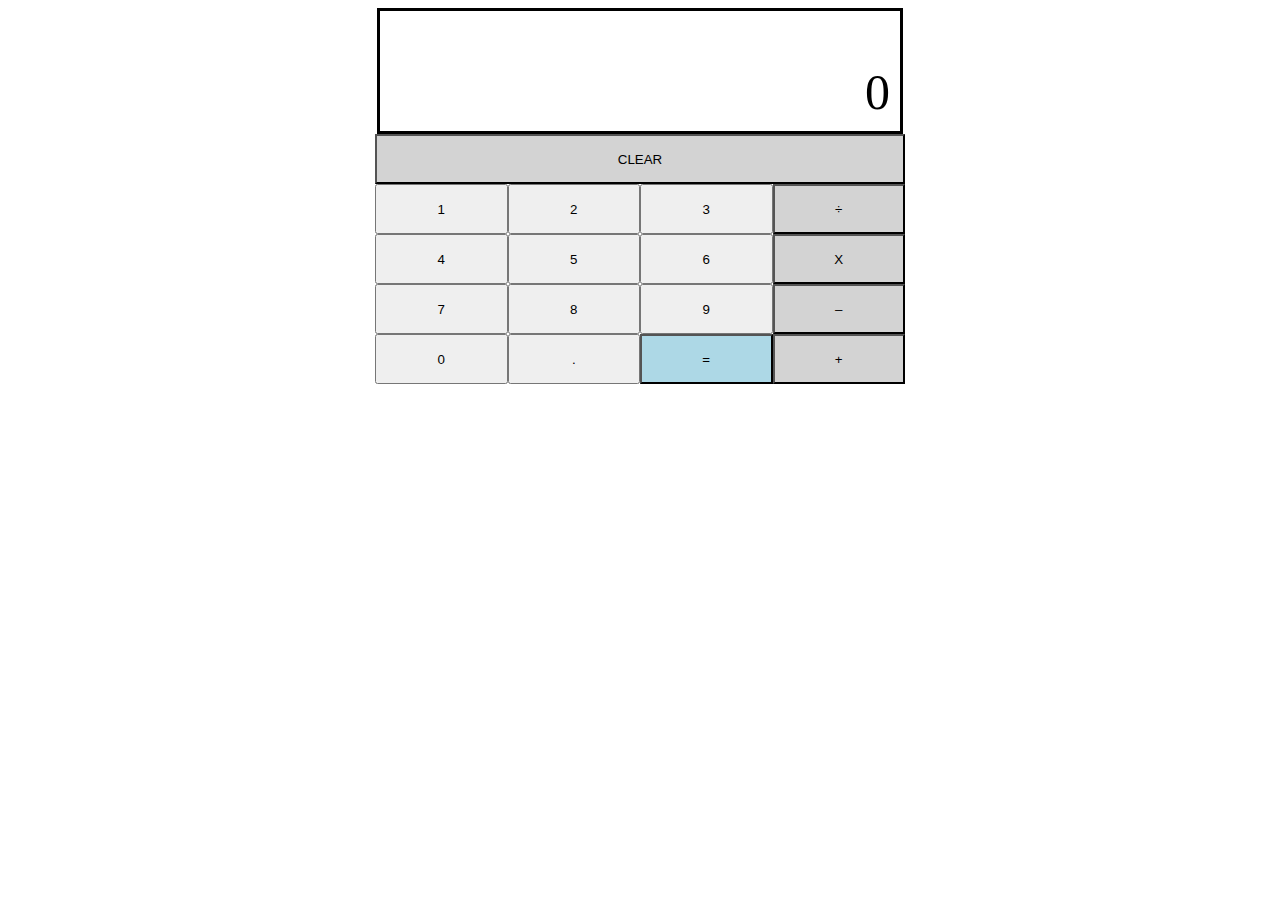
<file: calculator/index.html>
<!DOCTYPE html>
<html lang="en">
<head>
    <meta charset="UTF-8">
    <meta http-equiv="X-UA-Compatible" content="IE=edge">
    <meta name="viewport" content="width=device-width, initial-scale=1.0">
    <link rel="stylesheet" href="style.css">
    <script src="script.js" defer></script>
    <title>Document</title>
</head>
<body>
    <div class="top_screen">0</div>
    <button class="clear">CLEAR</button>
    <div class="bottom">
        <button class="number">1</button>
        <button class="number">2</button>
        <button class="number">3</button>
        <button class="op">÷</button>
        <button class="number">4</button>
        <button class="number">5</button>
        <button class="number">6</button>
        <button class="op">X</button>
        <button class="number">7</button>
        <button class="number">8</button>
        <button class="number">9</button>
        <button class="op">–</button>
        <button class="number">0</button>
        <button class="decimal">.</button>
        <button class="equal">=</button>
        <button class="op">+</button>
    </div>

</body>
</html>
</file>
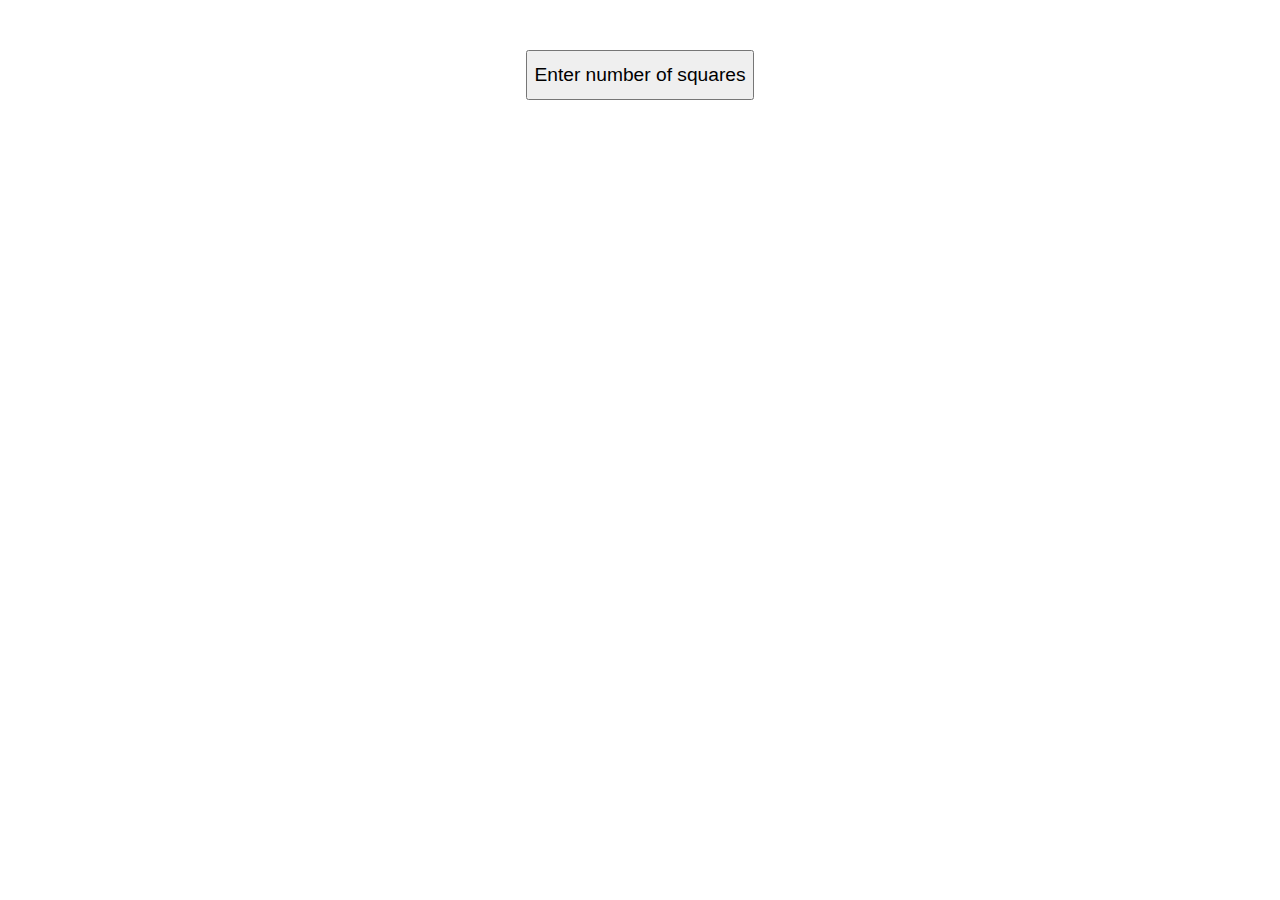
<file: etch-a-sketch/index.html>
<!DOCTYPE html>
<html lang="en">
<head>
    <meta charset="UTF-8">
    <meta http-equiv="X-UA-Compatible" content="IE=edge">
    <meta name="viewport" content="width=device-width, initial-scale=1.0">
    <link rel="stylesheet" href="style.css">
    <script src="script.js" defer></script>
    <title>Etch-A-Sketch</title>
</head>
<body>
    <div class="top_btn">
        <button class="grid_btn">Enter number of squares</button>
    </div>

    <div class="grid_container"></div>
</body>
</html>
</file>
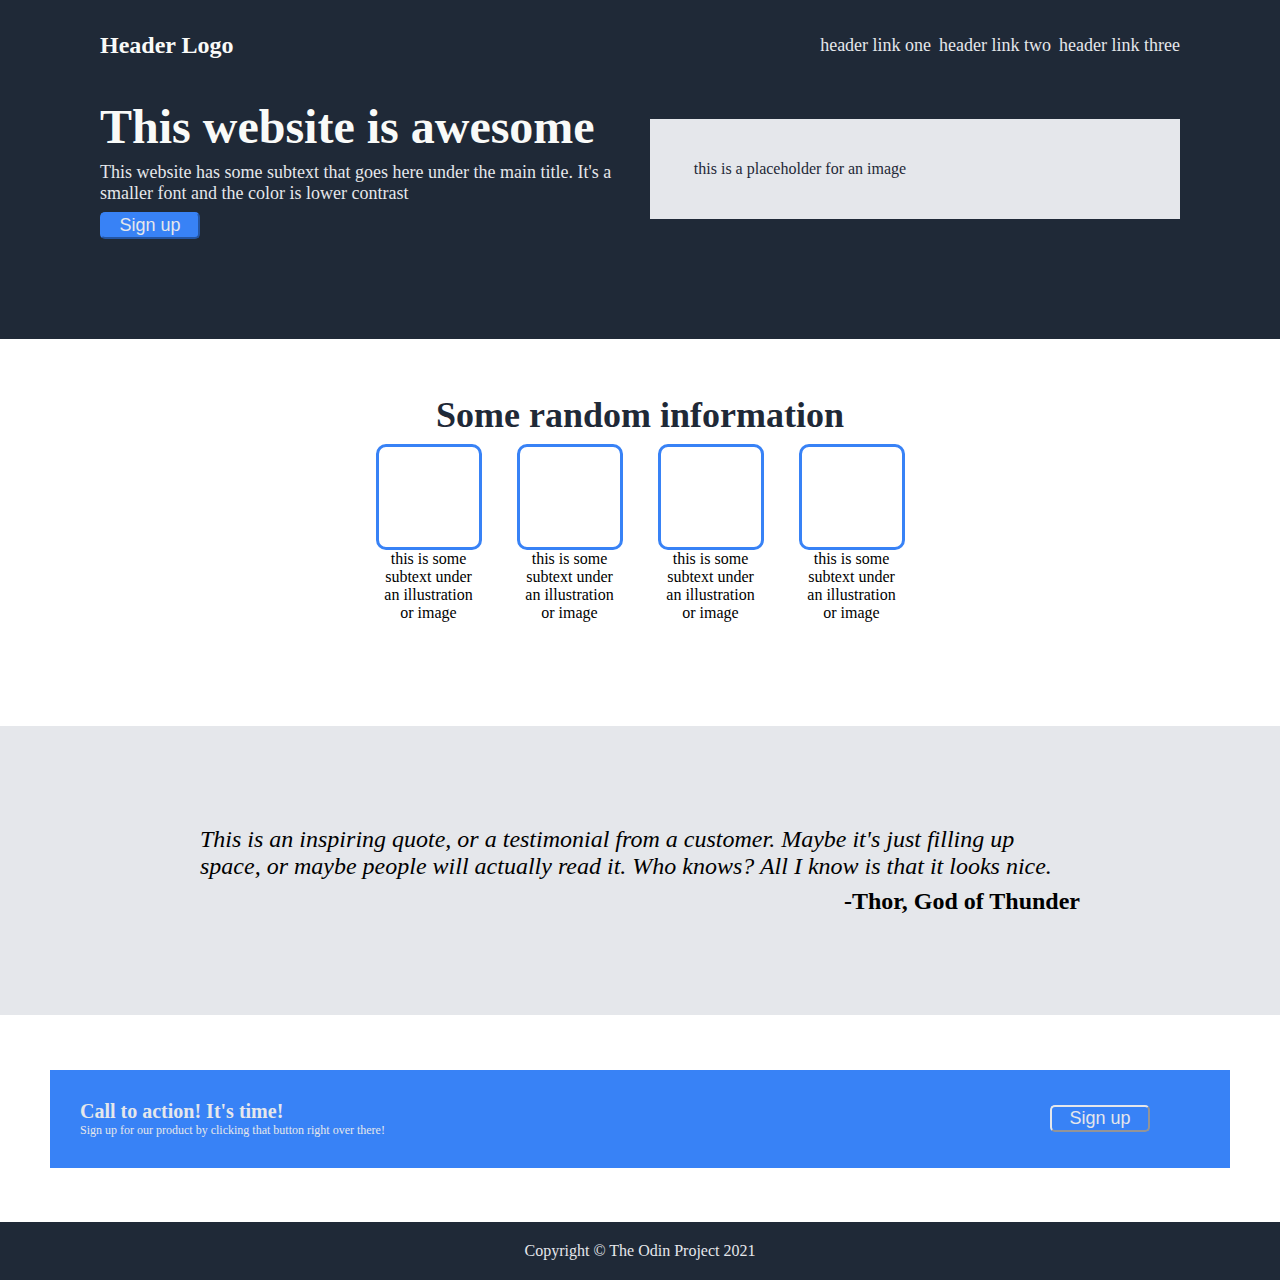
<file: landing-page/index.html>
<!DOCTYPE html>
<html lang="en">
<head>
    <meta charset="UTF-8">
    <meta http-equiv="X-UA-Compatible" content="IE=edge">
    <meta name="viewport" content="width=device-width, initial-scale=1.0">
    <title>Landing Page</title>
    <link rel="stylesheet" href="styles.css">
</head>
<body>
    <div class="top">
        <div class="header">
            <p class="logo">Header Logo</p>
            <ul>
                <li>header link one</li>
                <li>header link two</li>
                <li>header link three</li>
            </ul>
        </div>
        <div class="content1">
            <div class="content1-left">
                <div class="title">This website is awesome</div>
                <div class="body">This website has some subtext that goes here under the main title. It's a smaller font and the color is lower contrast</div>
                <button>Sign up</button>
            </div>
            <div class="content1-right">
                <div class="innertext">this is a placeholder for an image</div>
            </div>
        </div>
    </div>
    <div class="content2">
        <div class="title2">Some random information</div>
        <div class="twocontainer">
            <div class="innerdiv2">
                <div class="emptyinner2"></div>
                <div class="innertext2">this is some subtext under an illustration or image</div>
            </div>
            <div class="innerdiv2">
                <div class="emptyinner2"></div>
                <div class="innertext2">this is some subtext under an illustration or image</div>
            </div>
            <div class="innerdiv2">
                <div class="emptyinner2"></div>
                <div class="innertext2">this is some subtext under an illustration or image</div>
            </div>
            <div class="innerdiv2">
                <div class="emptyinner2"></div>
                <div class="innertext2">this is some subtext under an illustration or image</div>
            </div>
        </div>
    </div>
    <div class="content3">
        <div class="quote3">This is an inspiring quote, or a testimonial from a customer.
            Maybe it's just filling up space, or maybe people will actually
            read it. Who knows? All I know is that it looks nice.
        </div>
        <div class="author3">-Thor, God of Thunder</div>
    </div>
    <div class="content4">
        <div class="innercontent4">
            <div class="left4">
                <div class="title4">Call to action! It's time!</div>
                <div class="body4"> Sign up for our product by clicking that button right over there!</div>
            </div>
            <div class="right4">
                <button>Sign up</button>
            </div>
        </div>
    </div>
    <div class="footer">
        Copyright © The Odin Project 2021
    </div>
</body>
</html>
</file>
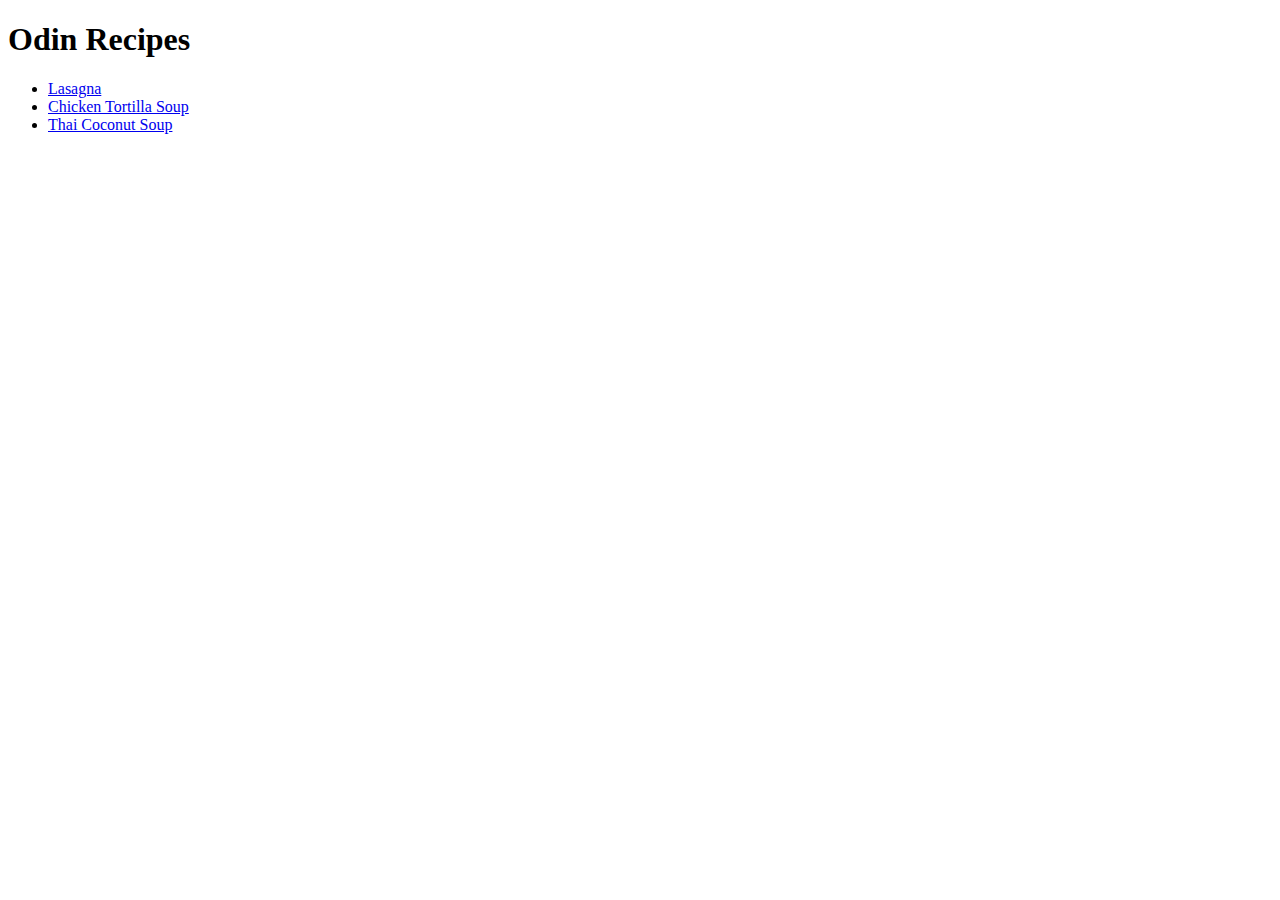
<file: odin-recipes/index.html>
<!DOCTYPE html>
<html lang="en">
<head>
    <meta charset="UTF-8">
    <meta http-equiv="X-UA-Compatible" content="IE=edge">
    <meta name="viewport" content="width=device-width, initial-scale=1.0">
    <title>Document</title>
</head>
<body>
    <h1>Odin Recipes</h1>
    <ul>
        <li><a href="./recipes/lasagna.html">Lasagna</a></li>
        <li><a href="./recipes/chickenTortillaSoup.html">Chicken Tortilla Soup</a></li>
        <li><a href="./recipes/thaiCoconutSoup.html">Thai Coconut Soup</a></li>
    </ul>
    
</body>
</html>
</file>
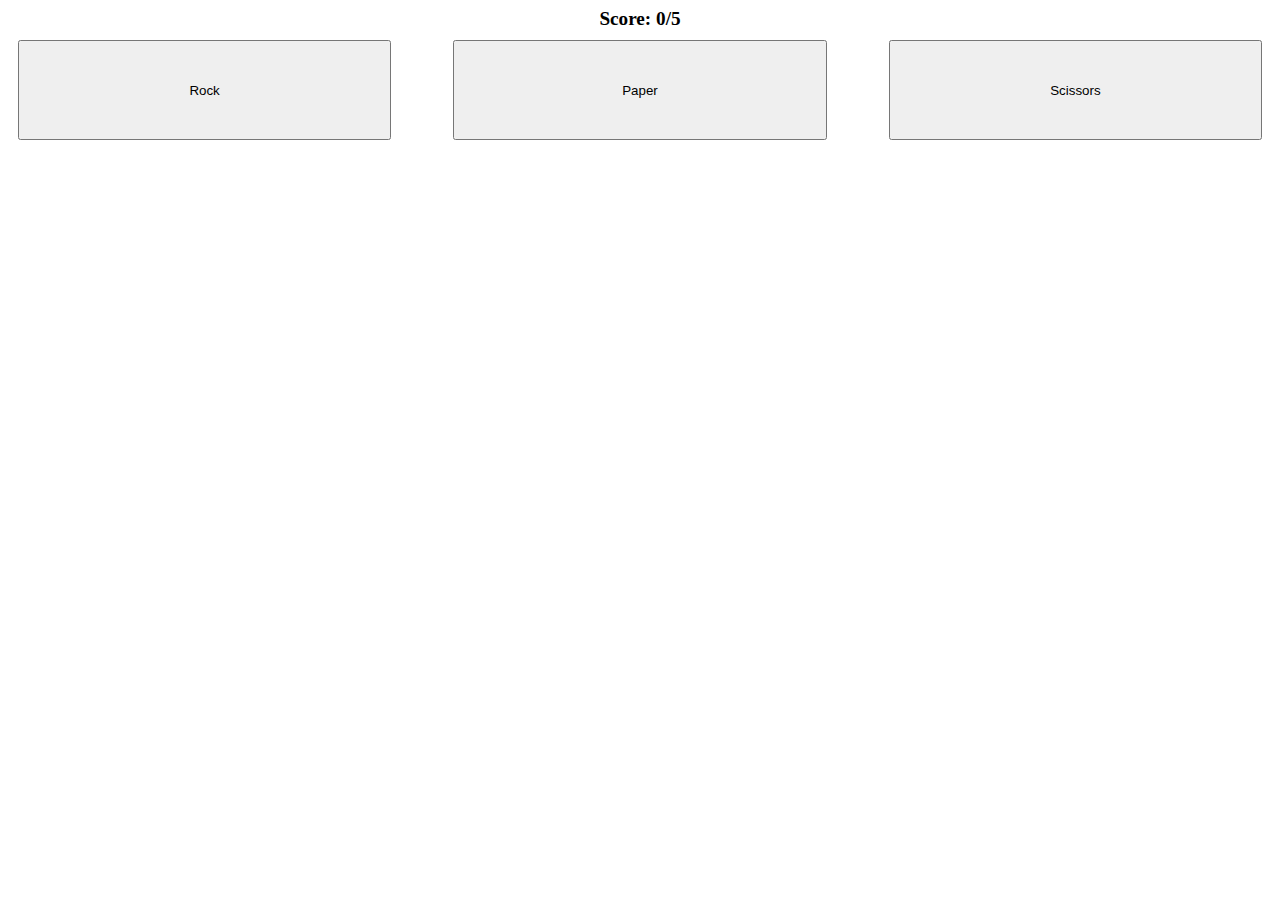
<file: rock-paper-scissors/index.html>
<!DOCTYPE html>
<html lang="en">
<head>
    <meta charset="UTF-8">
    <meta http-equiv="X-UA-Compatible" content="IE=edge">
    <meta name="viewport" content="width=device-width, initial-scale=1.0">
    <link rel="stylesheet" href="style.css">
    <script src="script.js" defer></script>
    <title>Rock Paper Scissors</title>
</head>
<body>
    <div class="results">Score: 0/5</div>
    <div class="player_sel">
        <button class="player_btn" id="playerRock">Rock</button>
        <button class="player_btn" id="playerPaper">Paper</button>
        <button class="player_btn" id="playerScissors">Scissors</button>
    </div>
</body>
</html>
</file>
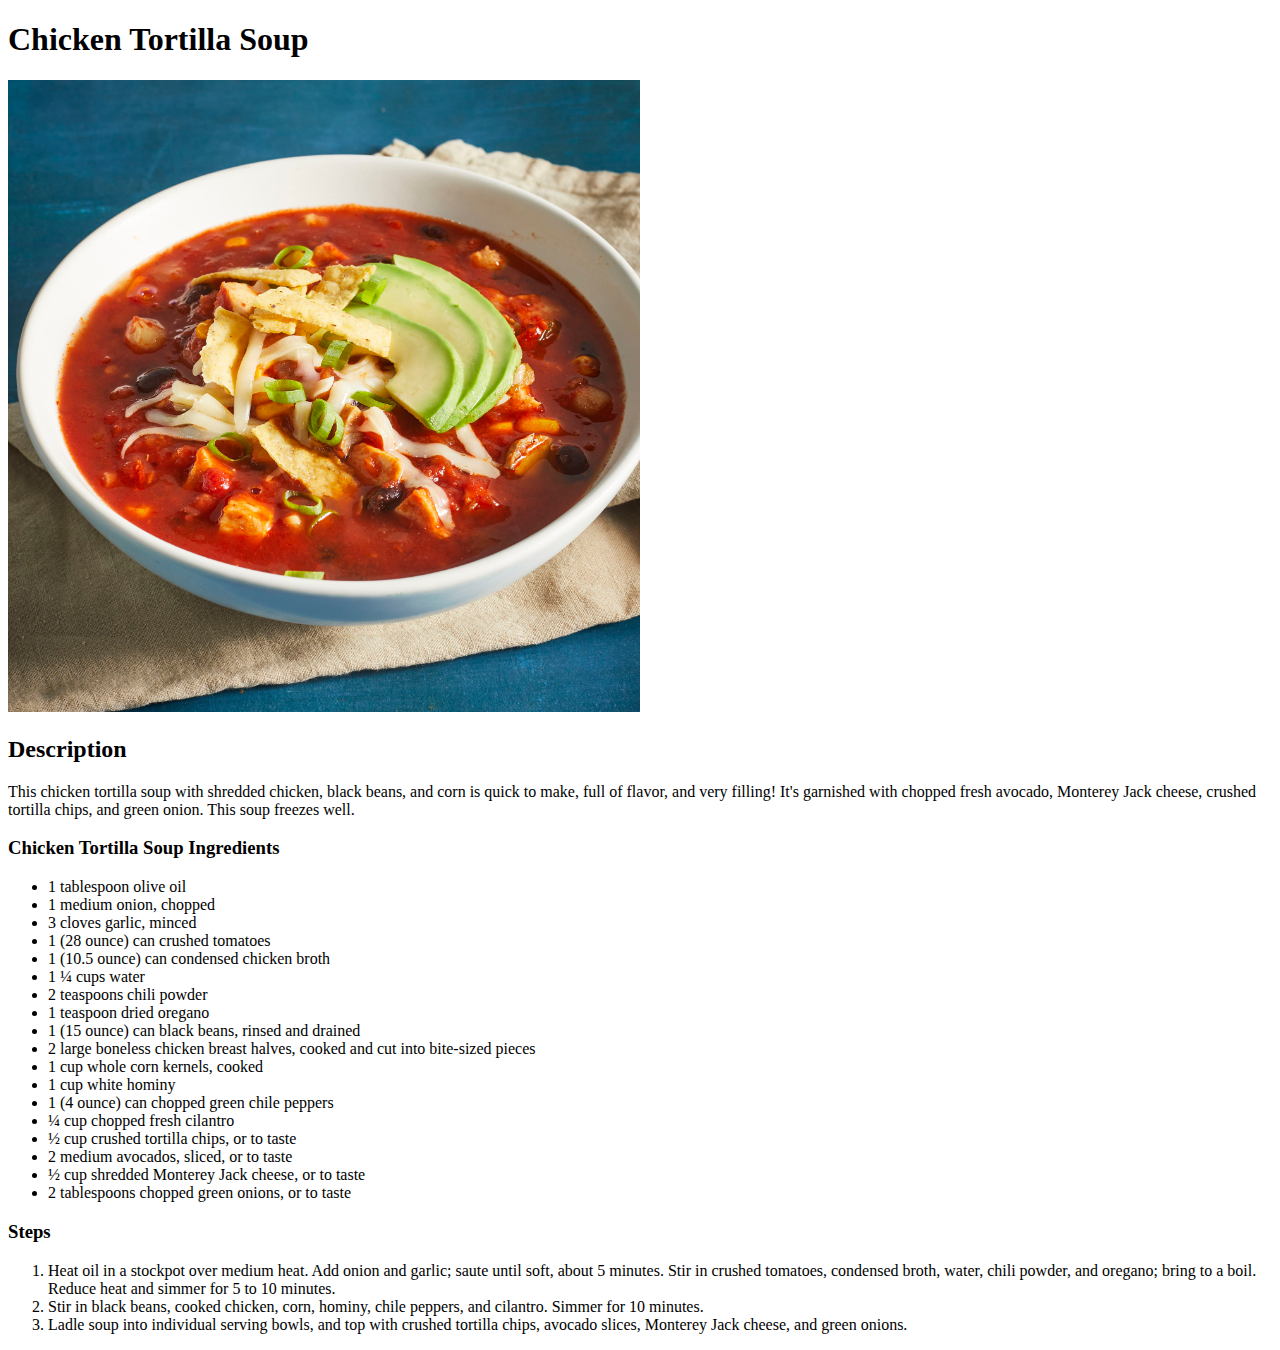
<file: odin-recipes/recipes/chickenTortillaSoup.html>
<!DOCTYPE html>
<html lang="en">
<head>
    <meta charset="UTF-8">
    <meta http-equiv="X-UA-Compatible" content="IE=edge">
    <meta name="viewport" content="width=device-width, initial-scale=1.0">
    <title>Document</title>
</head>
<body>
    <h1>Chicken Tortilla Soup</h1>
    <img src="../Images/chicken_soup.jpg" width="50%" height="50%" alt="Image of chicken tortilla soup">

    <h2>Description</h2>
     <p>This chicken tortilla soup with shredded chicken, black beans, and corn is quick to make, full of flavor, and very filling! It's garnished with chopped fresh avocado, Monterey Jack cheese, crushed tortilla chips, and green onion. This soup freezes well.</p>

    <h3>Chicken Tortilla Soup Ingredients</h3>
    <ul>
        <li>1 tablespoon olive oil</li>
        <li>1 medium onion, chopped</li>
        <li>3 cloves garlic, minced</li>
        <li>1 (28 ounce) can crushed tomatoes</li>
        <li>1 (10.5 ounce) can condensed chicken broth</li>
        <li>1 ¼ cups water</li>
        <li>2 teaspoons chili powder</li>
        <li>1 teaspoon dried oregano</li>
        <li>1 (15 ounce) can black beans, rinsed and drained</li>
        <li>2 large boneless chicken breast halves, cooked and cut into bite-sized pieces</li>
        <li>1 cup whole corn kernels, cooked</li>
        <li>1 cup white hominy</li>
        <li>1 (4 ounce) can chopped green chile peppers</li>
        <li>¼ cup chopped fresh cilantro</li>
        <li>½ cup crushed tortilla chips, or to taste</li>
        <li>2 medium avocados, sliced, or to taste</li>
        <li>½ cup shredded Monterey Jack cheese, or to taste</li>
        <li>2 tablespoons chopped green onions, or to taste</li>
    </ul>

    <h3>Steps</h3>
    <ol>
        <li>Heat oil in a stockpot over medium heat. Add onion and garlic; saute until soft, about 5 minutes. Stir in crushed tomatoes, condensed broth, water, chili powder, and oregano; bring to a boil. Reduce heat and simmer for 5 to 10 minutes.</li>
        <li>Stir in black beans, cooked chicken, corn, hominy, chile peppers, and cilantro. Simmer for 10 minutes.</li>
        <li>Ladle soup into individual serving bowls, and top with crushed tortilla chips, avocado slices, Monterey Jack cheese, and green onions.</li>
    </ol>

</body>
</html>
</file>
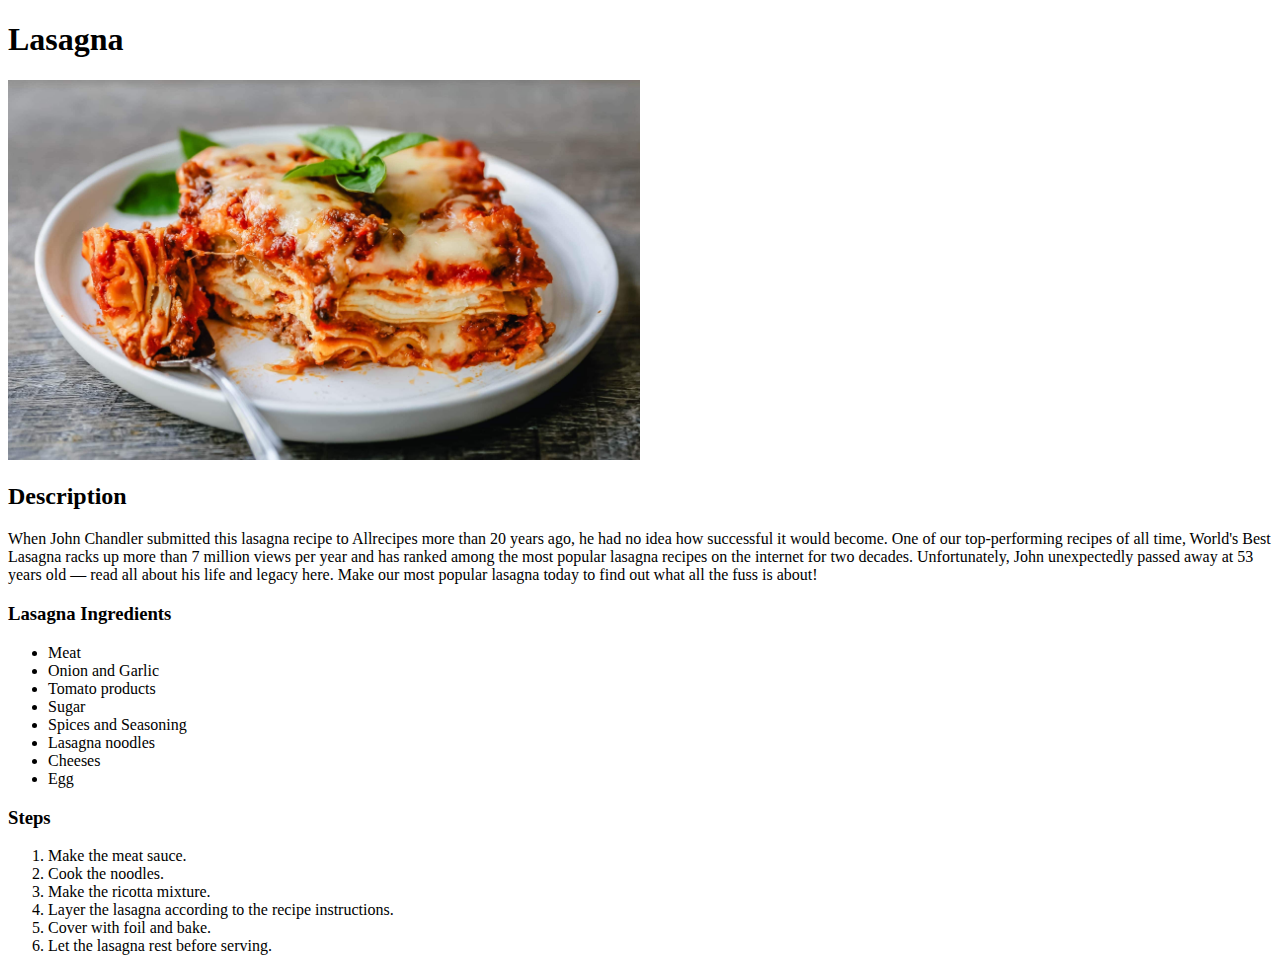
<file: odin-recipes/recipes/lasagna.html>
<!DOCTYPE html>
<html lang="en">
<head>
    <meta charset="UTF-8">
    <meta http-equiv="X-UA-Compatible" content="IE=edge">
    <meta name="viewport" content="width=device-width, initial-scale=1.0">
    <title>Document</title>
</head>
<body>
    <h1>Lasagna</h1>
    <img src="../Images/lasagna.jpg" width="50%" height="50%" alt="Image of Lasagna">

    <h2>Description</h2>
     <p>When John Chandler submitted this lasagna recipe to Allrecipes more than 20 years ago, he had no idea how successful it would become. One of our top-performing recipes of all time, World's Best Lasagna racks up more than 7 million views per year and has ranked among the most popular lasagna recipes on the internet for two decades. Unfortunately, John unexpectedly passed away at 53 years old — read all about his life and legacy here.

        Make our most popular lasagna today to find out what all the fuss is about!</p>

    <h3>Lasagna Ingredients</h3>
    <ul>
        <li>Meat</li>
        <li>Onion and Garlic</li>
        <li>Tomato products</li>
        <li>Sugar</li>
        <li>Spices and Seasoning</li>
        <li>Lasagna noodles</li>
        <li>Cheeses</li>
        <li>Egg</li>
    </ul>

    <h3>Steps</h3>
    <ol>
        <li>Make the meat sauce.</li>
        <li>Cook the noodles.</li>
        <li>Make the ricotta mixture.</li>
        <li>Layer the lasagna according to the recipe instructions.</li>
        <li>Cover with foil and bake.</li>
        <li>Let the lasagna rest before serving.</li>
    </ol>

</body>
</html>
</file>
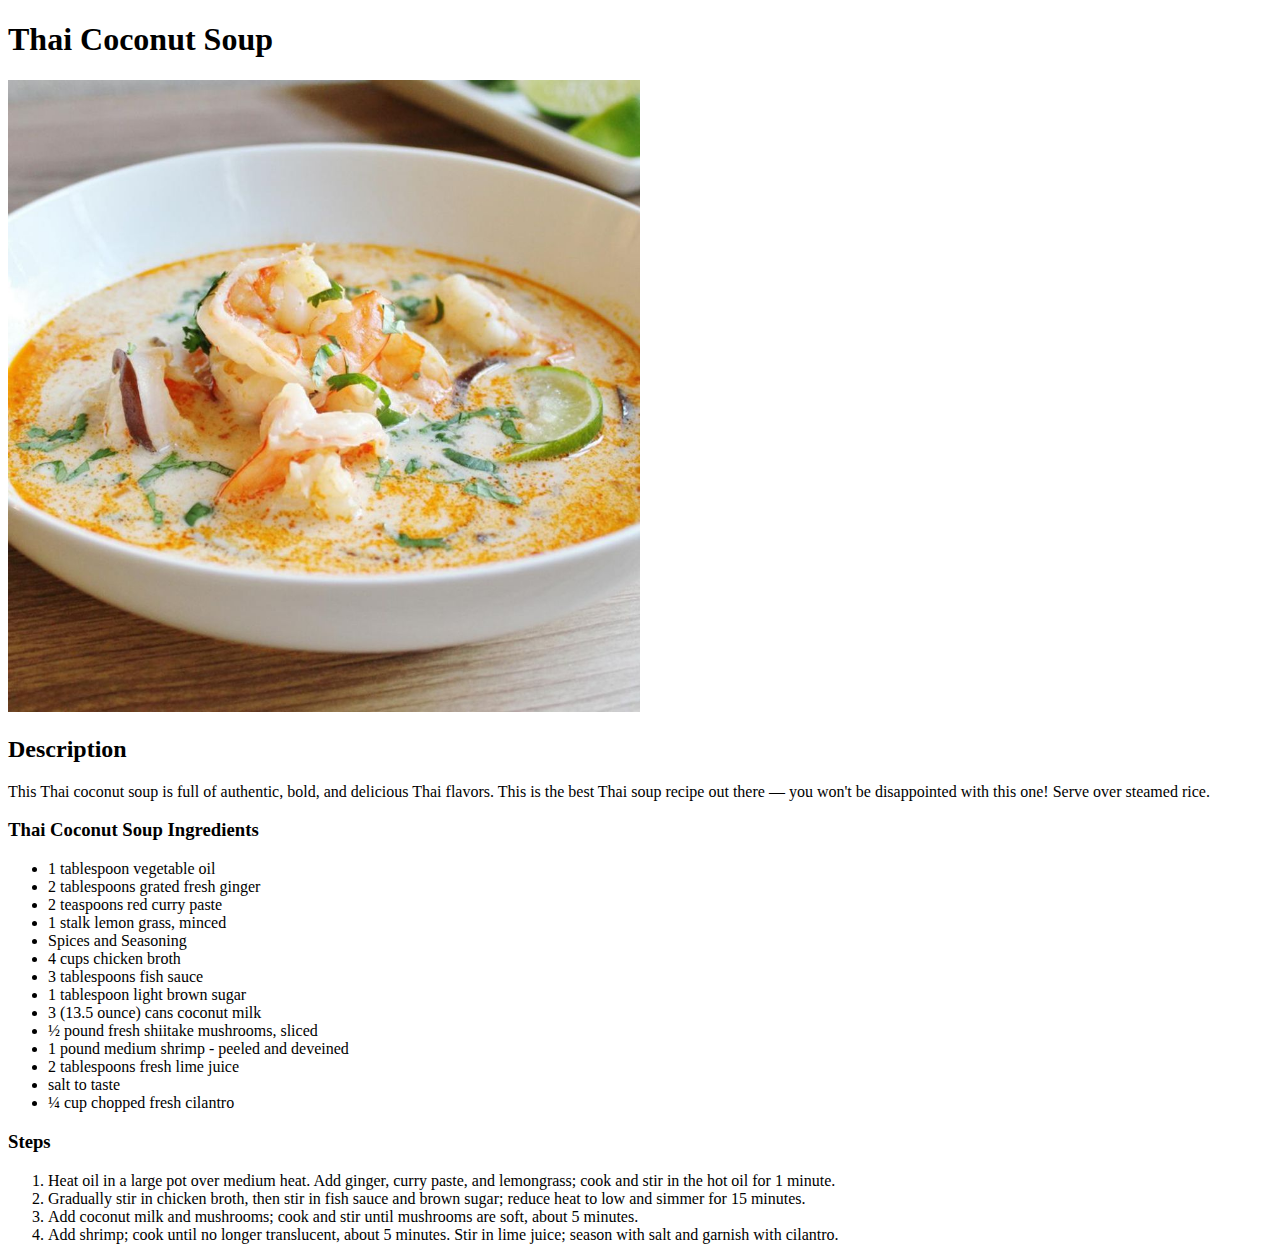
<file: odin-recipes/recipes/thaiCoconutSoup.html>
<!DOCTYPE html>
<html lang="en">
<head>
    <meta charset="UTF-8">
    <meta http-equiv="X-UA-Compatible" content="IE=edge">
    <meta name="viewport" content="width=device-width, initial-scale=1.0">
    <title>Document</title>
</head>
<body>
    <h1>Thai Coconut Soup</h1>
    <img src="../Images/thaiCoconut.jpg" width="50%" height="50%" alt="Image of Thai Coconut Soup">

    <h2>Description</h2>
     <p>This Thai coconut soup is full of authentic, bold, and delicious Thai flavors. This is the best Thai soup recipe out there — you won't be disappointed with this one! Serve over steamed rice.</p>

    <h3>Thai Coconut Soup Ingredients</h3>
    <ul>
        <li>1 tablespoon vegetable oil</li>
        <li>2 tablespoons grated fresh ginger</li>
        <li>2 teaspoons red curry paste</li>
        <li>1 stalk lemon grass, minced</li>
        <li>Spices and Seasoning</li>
        <li>4 cups chicken broth</li>
        <li>3 tablespoons fish sauce</li>
        <li>1 tablespoon light brown sugar</li>
        <li>3 (13.5 ounce) cans coconut milk</li>
        <li>½ pound fresh shiitake mushrooms, sliced</li>
        <li>1 pound medium shrimp - peeled and deveined</li>
        <li>2 tablespoons fresh lime juice</li>
        <li>salt to taste</li>
        <li>¼ cup chopped fresh cilantro</li>

    </ul>

    <h3>Steps</h3>
    <ol>
        <li>Heat oil in a large pot over medium heat. Add ginger, curry paste, and lemongrass; cook and stir in the hot oil for 1 minute.</li>
        <li>Gradually stir in chicken broth, then stir in fish sauce and brown sugar; reduce heat to low and simmer for 15 minutes.</li>
        <li>Add coconut milk and mushrooms; cook and stir until mushrooms are soft, about 5 minutes.</li>
        <li>Add shrimp; cook until no longer translucent, about 5 minutes. Stir in lime juice; season with salt and garnish with cilantro.</li>
    </ol>

</body>
</html>
</file>
<file: calculator/style.css>
body{
    display: flex;
    justify-content: center;
    align-items: center;
    flex-direction: column;
}

.top_screen{
    display: flex;
    border-style: solid;
    width: 500px;
    justify-content: right;
    align-items: flex-end;
    padding: 10px;
    height: 100px;
    font-size: 50px;

}

.bottom{
    display: grid;
    grid-template-columns: repeat(4,1fr);
    width: 530px;
    height: 200px;
}

.clear{
    width: 530px;
    height: 50px;
}

.op, .clear{
    background-color: lightgray;
}

.equal{
    background-color: lightblue;
}
</file>
<file: etch-a-sketch/style.css>
.grid_container{
    display: inline-grid;
    width: 500px;
    height: 500px;
}

.grid_ele{
    border-style: solid;
    /* height: 50px;
    width: 50px; */
    transition: all 0.3s;
}

.grid_ele_hover{
    background-color: aquamarine;
    opacity: 50%;
}

.grid_ele_click{
    background-color: blue;
}

.top_btn{
    display: flex;
    justify-content: center;
    margin-bottom: 50px;
    margin-top: 50px;
}

.grid_btn{
    height: 50px;
    font-size: larger;
}
</file>
<file: landing-page/styles.css>
body {
    padding: 0;
    margin: 0;
    height: 100vw;
    display: flex;
    flex-direction: column;
    justify-content: space-between;
    
}

/* for header */
.header, .content1 {
    background-color: #1F2937;
    color: #f9faf8;
    display: flex;
    justify-content: space-between;
    align-items: center;
    padding: 8px;
    padding-left: 100px;
    padding-right: 100px;

}

.header .logo {
    font-weight: bold;
    font-size: 24px;
    
}

.header ul {
    display: flex;
    font-size: 14px;
    list-style-type: none;
    color: #E5E7EB;
    margin: 0%;
    padding: 0%;
    gap: 8px;
    font-size: 18px;
}

/* for content1 */
.content1 {
    gap: 20px;
    padding-bottom: 100px;
    padding-left: 100px;
    padding-right: 100px;
}

.content1-left {
    width: 50vw;
    display: flex;
    flex-direction: column;
    gap: 8px;
}

.content1-left .title {
    font-weight: bolder;
    font-size: 48px;
}

.content1-left .body {
    font-size: 18px;
    color: #E5E7EB;
}

.content1-left button{
    font-size: 18px;
    color: #E5E7EB;
    background-color: #3882f6;
    width: 100px;
    border-radius: 5px;
    border-color: #3882f6;
}

.content1-right {
    width: 50vw;
    background-color: #E5E7EB;
    color: #1f2937;

}

.content1-right .innertext{
    width: 300px;
    height: 100px;
    text-align: center;
    line-height: 100px;
}

/* content2 */

.content2 {
    display: flex;
    flex-direction: column;
    align-items: center;
    gap: 8px;
    margin-top: 50px;
    margin-bottom: 100px;
}
.content2 .title2 {
    font-size: 36px;
    font-weight: bolder;
    color: #1f2937;
}

.innerdiv2 {
    display: flex;
    flex-direction: column;
    align-items: center;
}
.twocontainer {
    display: flex;
    gap: 35px;
}
.emptyinner2 {
    width: 100px;
    height: 100px;
    border-color: #3882f6;
    border-style: solid;
    border-radius: 10px;
}

.innertext2 {
    width: 100px;
    text-align: center;
}

/* content3 */
.content3 {
    display: flex;
    flex-direction: column;
    background-color: #E5E7EB;
    gap: 8px;
    padding: 100px 200px;
}
.quote3 {
    font-size: 24px;
    font-style: italic;
}
.author3 {
    text-align: end;
    font-size: 24px;
    font-weight: bolder;
}

/* content4 */
.innercontent4 {
    background-color: #3882f6;
    color: #E5E7EB;
    display: flex;
    justify-content: space-between;
    align-items: center;
    margin: 50px;
    padding: 30px;
}
.title4 {
    font-size: 20px;
    font-weight: bolder;
    color: #E5E7EB;
}
.body4 {
    font-size: 12px;
    color: #E5E7EB;
}
.right4 button{
    font-size: 18px;
    color: #E5E7EB;
    background-color: #3882f6;
    width: 100px;
    border-radius: 5px;
    border-color: #E5E7EB;
    margin-right: 50px;
}

/* footer */
.footer {
    background-color: #1F2937;
    color: #E5E7EB;
    display: flex;
    justify-content: center;
    align-items: center;
    padding: 20px 10px;
}
</file>
<file: rock-paper-scissors/style.css>
.player_sel{
    display: flex;
    justify-content: space-between;
    padding: 10px;
}

.player_btn{
    width: 30%;
    height: 100px;
}

.results{
    text-align: center;
    font-size: larger;
    font-weight: bold;
}
</file>
